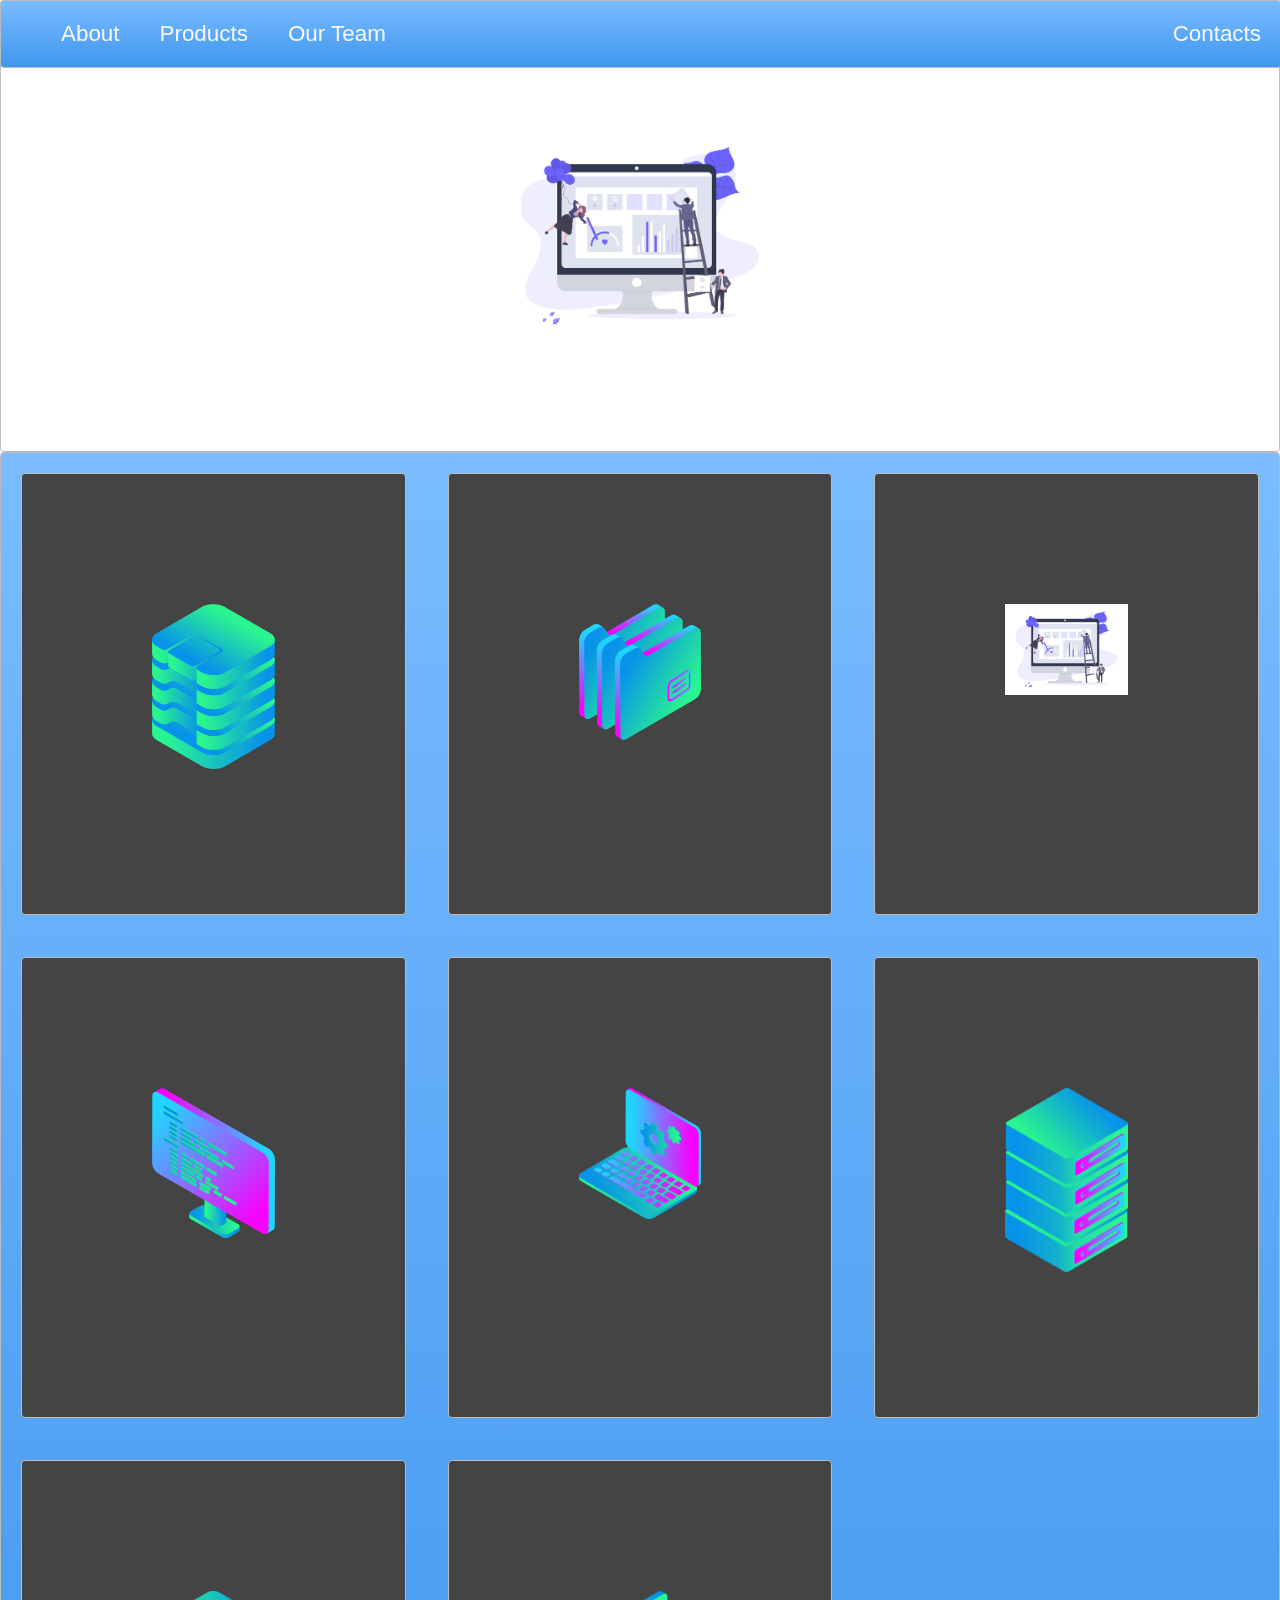
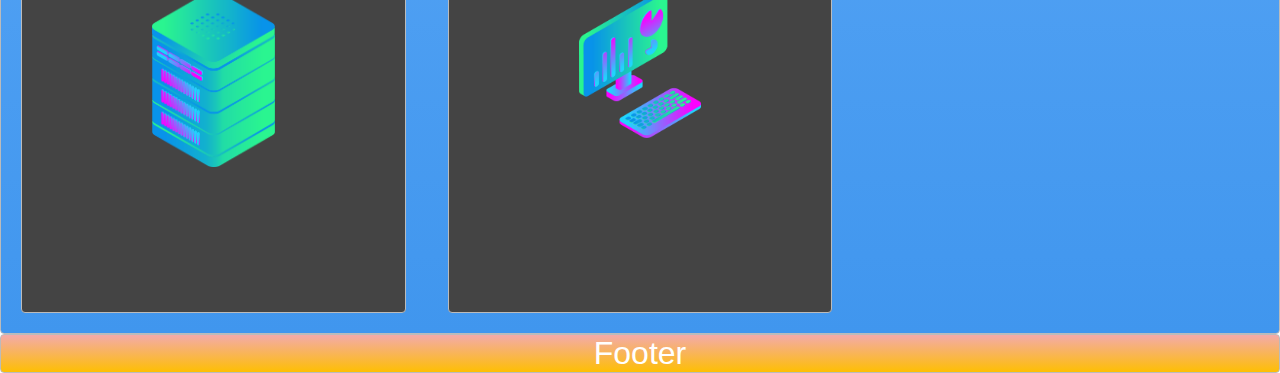
<file: CREED/resp1.html>
<!DOCTYPE html>
<html lang="en">
<head>
    <meta charset="UTF-8">
    <meta http-equiv="X-UA-Compatible" content="IE=edge">
    <meta name="viewport" content="width=device-width, initial-scale=1.0">

    <title>RESP</title>

 <!--  <link href="https://cdn.jsdelivr.net/npm/bootstrap@5.1.3/dist/css/bootstrap.min.css" rel="stylesheet" integrity="sha384-1BmE4kWBq78iYhFldvKuhfTAU6auU8tT94WrHftjDbrCEXSU1oBoqyl2QvZ6jIW3" crossorigin="anonymous"> -->
    <link rel="stylesheet" type="text/css" href="resp1.css">
    
</head>
<body>
    <nav class="zone blue sticky">
        <ul class="main-nav">
            <li><a href="">About</a> </li>
            <li><a href="">Products</a></li>
            <li><a href="">Our Team</a></li>
            <li class="push"><a href="">Contacts</a></li>
        </ul>
    </nav>
    <div class="zone container"> <img class="cover" src="undraw.png"/> </div>

    <div class="zone blue grid-wrapper">
    <div class="box zone"><img src="data1.png"></div>
    <div class="box zone"><img src="files1.png"></div>
    <div class="box zone"><img src="undraw.png"></div>
    <div class="box zone"><img src="monitor1.png"></div>
    <div class="box zone"><img src="monitor2.png"></div>
    <div class="box zone"><img src="server_2_2.png"></div>
    <div class="box zone"><img src="server_3.png"></div>
    <div class="box zone"><img src="desktop.png"></div>
    




    </div>
    <footer class="zone yellow">Footer</footer>













</body>
</file>
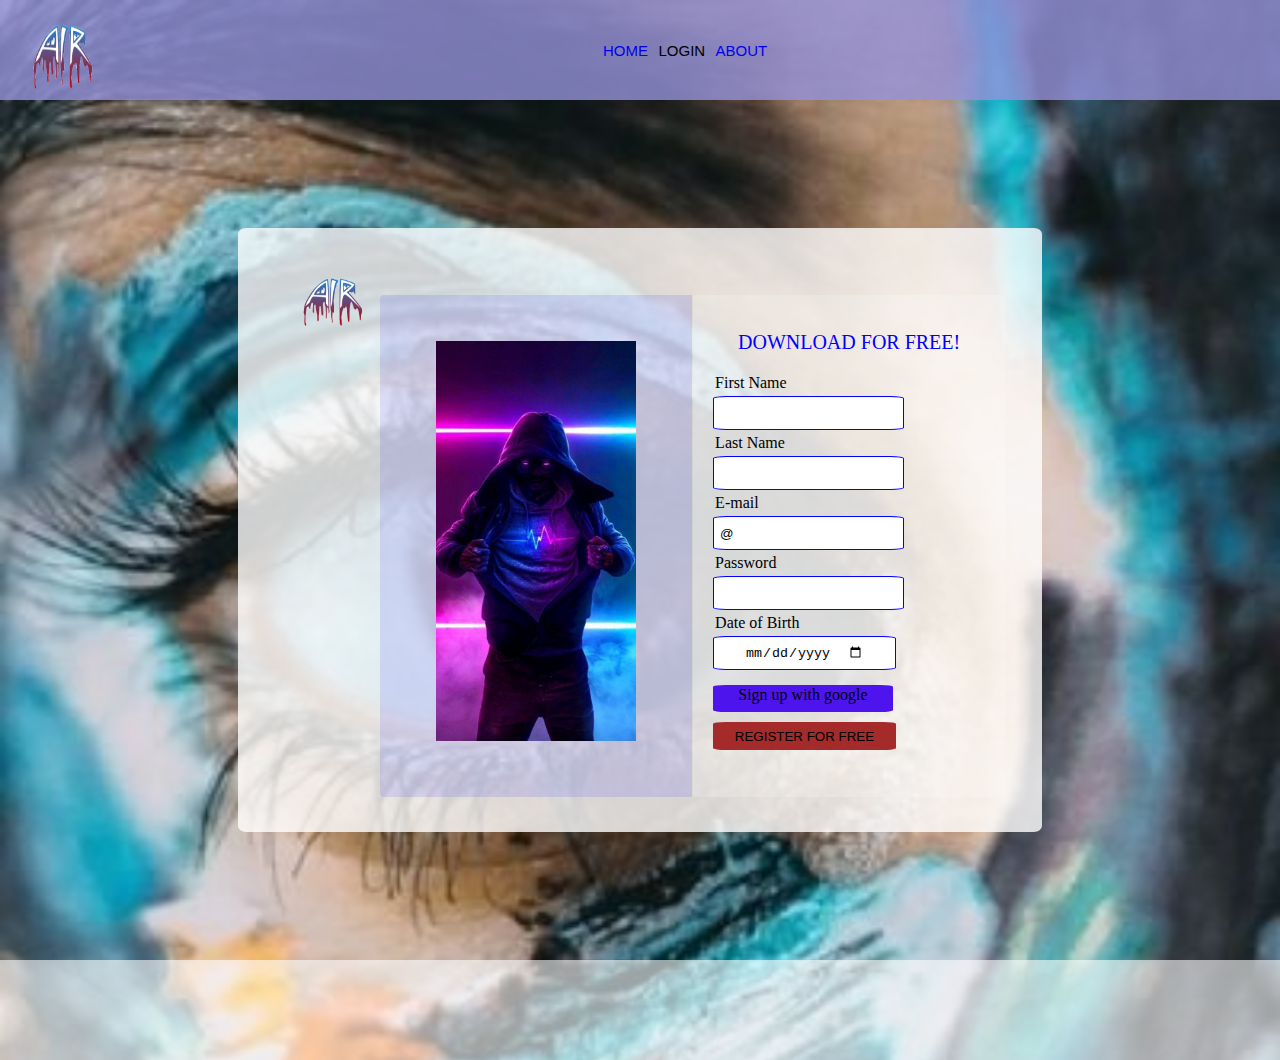
<file: F/FGWEBFORM.html>
<!DOCTYPE html>
<html>

<head>
    <title>FGWEBFORM</title>
    
     
    <link rel="stylesheet" type="text/css" href="FGCSS.css">
</head>

<body>
    

    <header>
        <div class="header">
            <img src="newlogo.png" class="logo">

            <nav>
                <ul>
                    <li><a href="#">HOME</a></li>
                    <li>LOGIN</li>
                    <li><a href="#">ABOUT</a></li>
                </ul>
            </nav>

        </div>
      
      
    </header>
    <section>

      
        <div class="adjust">
            <div>
                <img src="newlogo.png" class="logo">
            </div>
            <div class="fd mascot">
                <img src="mascot.jpg"  width="200px">

            </div>
           
            <div class="fd bg">
                <p class="free"> DOWNLOAD FOR FREE!</p>
                <form method="GET" class="AL">

                    First Name  <input type="text" name="firstname" class="shift">
    
                    Last Name  <input type="text" name="lastname" class="shift">
    
                    E-mail  <input type="email" value="@" name="email" required class="shift"> 
    
                    Password  <input type="password" name="password" min="5" class="shift"> 
    
                    Date of Birth <input type="date" name="birthday" class="shift bw"> 
    
        
                    <a href="https://google.co.uk" class="button shift">Sign up with google</a> 
    
    
                    <input style="Background-color: brown;" type="submit" value="REGISTER FOR FREE" class="shift single"> <br>
                </form>
            </div>
           
            
        </div>


    </section>
     <footer>
      <div class="footer">

      </div>
    </footer>
</body>

</html>
</file>
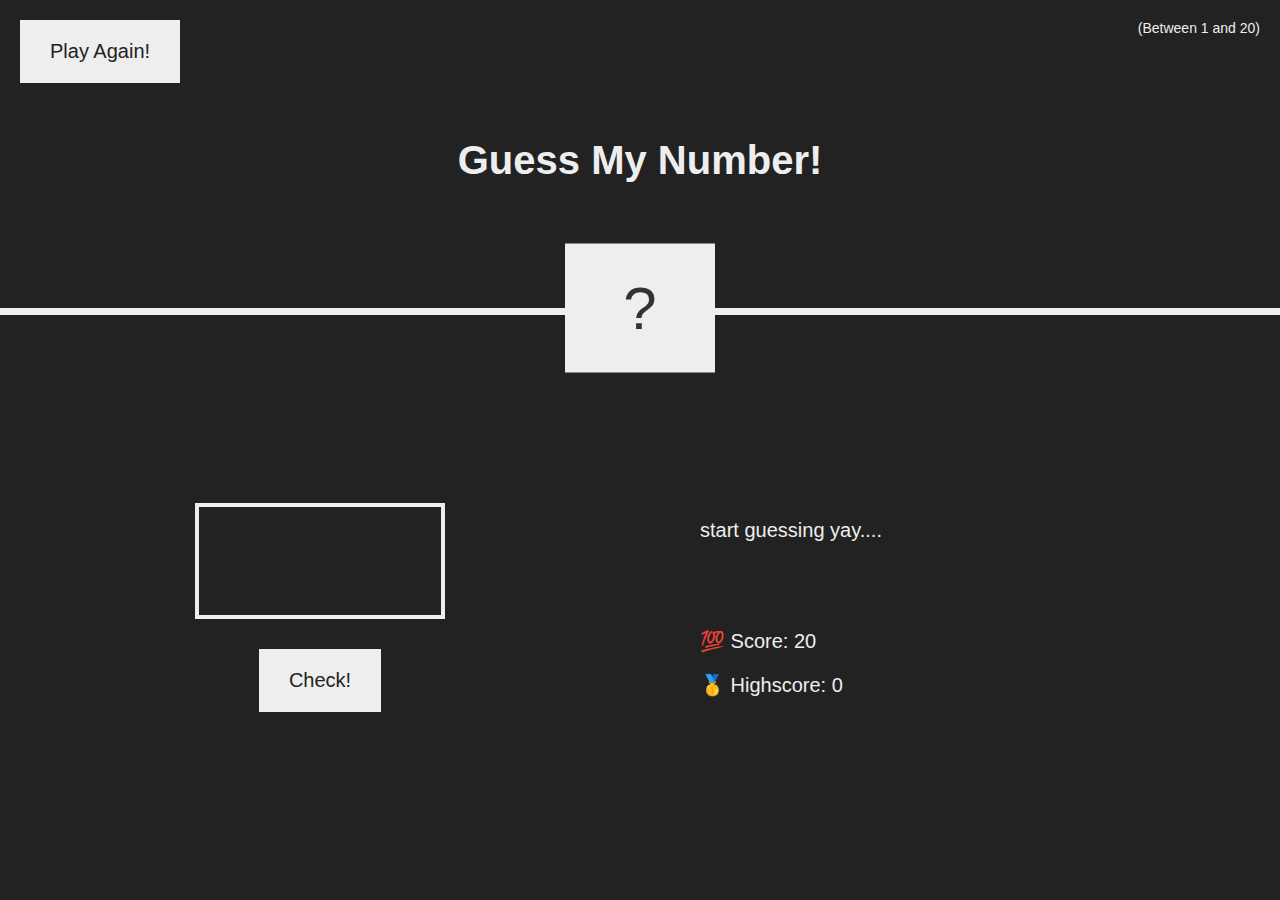
<file: Mini Game/gameCode.html>
<!DOCTYPE html>
<html lang="en">
<head>
    <meta charset="UTF-8">
    <meta http-equiv="X-UA-Compatible" content="IE=edge">
    <meta name="viewport" content="width=device-width, initial-scale=1.0">
    <title>TREASURE GAME</title>
    <link rel="stylesheet" href="gameCode.css">
</head>
<body>
    <section>
        <header>
            <h1>Guess My Number!</h1>
            <p class="between">(Between 1 and 20)</p>
            <button class="btn again"> Play Again!</button>
            <div class="number">?</div>
          </header>
          <main>
            <section class="left">
              <input id="inputNom" type="number" class="guess" />
              <button id="check" class="btn check">Check!</button>
            </section>
            <section class="right">
              <p class="message">Start guessing...</p>
              <p class="label-score">💯 Score: <span class="score">20</span></p>
              <p class="label-highscore">
                🥇 Highscore: <span class="highscore">0</span>
              </p>
            </section>
          </main>

    </section>

    <script src="gameCode.js"></script>
</body>
</html>
</file>
<file: CREED/resp1.css>
body {
    margin: 0 auto ;
    font-family: Arial, Helvetica, sans-serif;
}

.zone {
    /*padding:30px 50px;
    margin: 40px 60px; */
    cursor:pointer;
    color:#FFF;
    font-size:2em;
    border-radius:4px;
    border:1px solid #bbb;
    transition: all 0.3s linear;
}

.zone:hover {
    -webkit-box-shadow:rgba(0,0,0,0.8) 0px 5px 15px, inset rgba(0,0,0,0.15) 0px -10px 20px;
    -moz-box-shadow:rgba(0,0,0,0.8) 0px 5px 15px, inset rgba(0,0,0,0.15) 0px -10px 20px;
    -o-box-shadow:rgba(0,0,0,0.8) 0px 5px 15px, inset rgba(0,0,0,0.15) 0px -10px 20px;
    box-shadow:rgba(0,0,0,0.8) 0px 5px 15px, inset rgba(0,0,0,0.15) 0px -10px 20px;
}


.box:hover {
    -webkit-box-transform: rotate(-7deg);
    -moz-box-transform: rotate(-7deg);
    -o-box-transform: rotate(-7deg);
    transform: rotate(-7deg);
}
/***********************************************************************
 *  Nav Bar
 **********************************************************************/

.sticky{
    position:fixed;
    top:0;
    width: 100%;
}

 .main-nav {
    display: flex;
    list-style: none;
    font-size: 0.7em;
    margin: 0;
}

@media only screen and (max-width: 600px) {
    .main-nav {
        font-size: 0.5em;
        padding: 0;
    }
}

.push {
    margin-left: auto;
}

li {
    padding: 20px;
}

a {
    color: #f5f5f6;
    text-decoration: none;
}
    
.cover{
    width: 18rem;
    margin-top: 20px;
}
/***********************************************************************
 *  Cover
 **********************************************************************/
.container {
    /*show heigh: auto*/
    height: 50vh; 
    display: flex;
    align-items: center;
    justify-content: center;
}

/***********************************************************************
 *  Grid Panel
 **********************************************************************/
.grid-wrapper {
    display: grid;
    grid-template-columns: repeat(auto-fill, minmax(350px, 1fr));
    grid-gap: 2px;
}

.box {
    background-color: #444;
    padding: 130px;
    margin: 20px;
}

.box > img {
    width: 100%;
}

.box{
    background-color: #444;
    padding: 130px;
    margin: 20px;
}

/***********************************************************************
 *  Footer
 **********************************************************************/
footer {
    text-align: center;
}

/*https://paulund.co.uk/how-to-create-shiny-css-buttons*/
/***********************************************************************
 *  Green Background
 **********************************************************************/
.green {
    background: #56B870; /* Old browsers */
    background: -moz-linear-gradient(top, #56B870 0%, #a5c956 100%); /* FF3.6+ */
    background: -webkit-gradient(linear, left top, left bottom, color-stop(0%,#56B870), color-stop(100%,#a5c956)); /* Chrome,Safari4+ */
    background: -webkit-linear-gradient(top, #56B870 0%,#a5c956 100%); /* Chrome10+,Safari5.1+ */
    background: -o-linear-gradient(top, #56B870 0%,#a5c956 100%); /* Opera 11.10+ */
    background: -ms-linear-gradient(top, #56B870 0%,#a5c956 100%); /* IE10+ */
    background: linear-gradient(top, #56B870 0%,#a5c956 100%); /* W3C */
}

/***********************************************************************
 *  Red Background
 **********************************************************************/
.red {
    background: #C655BE; /* Old browsers */
    background: -moz-linear-gradient(top, #C655BE 0%, #cf0404 100%); /* FF3.6+ */
    background: -webkit-gradient(linear, left top, left bottom, color-stop(0%,#C655BE), color-stop(100%,#cf0404)); /* Chrome,Safari4+ */
    background: -webkit-linear-gradient(top, #C655BE 0%,#cf0404 100%); /* Chrome10+,Safari5.1+ */
    background: -o-linear-gradient(top, #C655BE 0%,#cf0404 100%); /* Opera 11.10+ */
    background: -ms-linear-gradient(top, #C655BE 0%,#cf0404 100%); /* IE10+ */
    background: linear-gradient(top, #C655BE 0%,#cf0404 100%); /* W3C */
}

/***********************************************************************
 *  Yellow Background
 **********************************************************************/
.yellow {
    background: #F3AAAA; /* Old browsers */
    background: -moz-linear-gradient(top, #F3AAAA 0%, #febf04 100%); /* FF3.6+ */
    background: -webkit-gradient(linear, left top, left bottom, color-stop(0%,#F3AAAA), color-stop(100%,#febf04)); /* Chrome,Safari4+ */
    background: -webkit-linear-gradient(top, #F3AAAA 0%,#febf04 100%); /* Chrome10+,Safari5.1+ */
    background: -o-linear-gradient(top, #F3AAAA 0%,#febf04 100%); /* Opera 11.10+ */
    background: -ms-linear-gradient(top, #F3AAAA 0%,#febf04 100%); /* IE10+ */
    background: linear-gradient(top, #F3AAAA 0%,#febf04 100%); /* W3C */
}

/***********************************************************************
 *  Blue Background
 **********************************************************************/
.blue {
    background: #7abcff; /* Old browsers */
    background: -moz-linear-gradient(top, #7abcff 0%, #60abf8 44%, #4096ee 100%); /* FF3.6+ */
    background: -webkit-gradient(linear, left top, left bottom, color-stop(0%,#7abcff), color-stop(44%,#60abf8), color-stop(100%,#4096ee)); /* Chrome,Safari4+ */
    background: -webkit-linear-gradient(top, #7abcff 0%,#60abf8 44%,#4096ee 100%); /* Chrome10+,Safari5.1+ */
    background: -o-linear-gradient(top, #7abcff 0%,#60abf8 44%,#4096ee 100%); /* Opera 11.10+ */
    background: -ms-linear-gradient(top, #7abcff 0%,#60abf8 44%,#4096ee 100%); /* IE10+ */
    background: linear-gradient(top, #7abcff 0%,#60abf8 44%,#4096ee 100%); /* W3C */
}
</file>
<file: F/FGCSS.css>
body{
    
        background-image: url(eye.jpg);
        background-size: cover;
        width: 100%;
        height: 100%;
        padding: 0px;
        margin: 0px;
    }
    
    .header{
        text-align: center;
        font-family: sans-serif;
        display: flex;
        background-color:rgba(149, 146, 218, 0.8);
        width: 100%;
        height: 100px;
        justify-content: cente;
       
    } 
    
    
    nav{
     justify-content: center;
     align-self: center;
     text-align: right;
    
    }
    ul{
        list-style: none;
        text-align: center;
        margin-left: 450px;
        
      }
    li{
        display: inline-block;
        justify-content: center;
        margin: 3px;
        font-size: 15px;
    }
    
    a{
        text-decoration: none;
    }
    
    
    
    .logo{
        float: left;
        width: 110px;
        margin-left: -6px;
        margin: 0px;
        padding: 0px;
      
    }
    
    .adjust{
        border-radius: 01%;
        background-color: rgba( 255, 255 , 255, 0.8);
        width: 740px;
        height: 540px;
        padding: 2rem 2rem;
        text-align: center;
        display: block;
        margin-left: auto;
        margin-right: auto;
        margin-top: 10%;
        margin-bottom: 10%;
    }
    
    .fd{
       display: inline-block;
       padding: 1rem 1rem;
       margin: -1.6px;
       margin-top: 35px;
       vertical-align: middle;
    }
    
    .bg{
        border-top-right-radius: 01%;
        border-bottom-right-radius: 01%;
        background-color: rgba( 255, 255 , 255, 0.2); 
        margin-right: 3px;
        width: 280px;
        height: 470px;
    }
    
    img{
        margin-top: 30px;
    }
    .mascot{
        border-top-left-radius: 01%;
        border-bottom-left-radius: 01%;
        width: 280px;
        height: 470px;
        background-color: rgba( 0, 0, 255, 0.1);
       
    }
    
    a.button{
        margin: 5px;
        margin-top: 15px;
        margin-left: -2px;
        height: 25px;
        width: 11.1em;
        color: black;
        background-color:rgb(78, 20, 238);
        border-bottom: 1px solid black; 
        border-top: 1px solid black; 
        border-left: 1px solid black; 
        border-right: 1px solid black; 
        border: none;
        padding-left: 1px;
        padding-top: 1px;
        padding-right: 1px;
        padding-bottom: 1px;
        text-decoration: none;
        
    }
    .AL{
        text-align: left;
        margin-left: 6px;
    }
    
    
    .shift {
        margin: 4px;
        margin-left: -2px;
        padding: 6px;
        border: 1px solid blue;
        border-radius: 7%;
        display: flex;
        justify-content:center ;
        height: 20px;
       
     
    }
    .bw{
        width: 12.7em;
    }
    
    .single{
        border: none;
        margin-top: 10px;
        height: 28px;
        width: 13.7em;
    }
    
    
    .free{
        color: blue;
        font-family: cursive;
        font-size: 20px;
    }
    
    
    
    
    .align{
        display: flex;
        justify-self: center;
    }
    
    .border{
        border-left: black;
    }
    
    
    
    .footer{
        text-align: center;
        font-family: sans-serif;
        display: flex;
        justify-content: center;
        background-color: rgba( 255, 255 , 255, 0.6);
        width: 100%;
        height: 100px;
       
    }
</file>
<file: Mini Game/gameCode.css>
/* 
@import url('https://fonts.googleapis.com/css?family=Press+Start+2P&display=swap'); */

* {
  margin: 0;
  padding: 0;
  box-sizing: inherit;
}

html {
  font-size: 62.5%;
  box-sizing: border-box;
}

body {
  font-family: 'Press Start 2P', sans-serif;
  color: #eee;
  background-color: #222;
  /* background-color: #60b347; */
}

/* LAYOUT */
header {
  position: relative;
  height: 35vh;
  border-bottom: 7px solid #eee;
}

main {
  height: 65vh;
  color: #eee;
  display: flex;
  align-items: center;
  justify-content: space-around;
}

.left {
  width: 52rem;
  display: flex;
  flex-direction: column;
  align-items: center;
}

.right {
  width: 52rem;
  font-size: 2rem;
}

/* ELEMENTS STYLE */
h1 {
  font-size: 4rem;
  text-align: center;
  position: absolute;
  width: 100%;
  top: 52%;
  left: 50%;
  transform: translate(-50%, -50%);
}

.number {
  background: #eee;
  color: #333;
  font-size: 6rem;
  width: 15rem;
  padding: 3rem 0rem;
  text-align: center;
  position: absolute;
  bottom: 0;
  left: 50%;
  transform: translate(-50%, 50%);
}

.between {
  font-size: 1.4rem;
  position: absolute;
  top: 2rem;
  right: 2rem;
}

.again {
  position: absolute;
  top: 2rem;
  left: 2rem;
}

.guess {
  background: none;
  border: 4px solid #eee;
  font-family: inherit;
  color: inherit;
  font-size: 5rem;
  padding: 2.5rem;
  width: 25rem;
  text-align: center;
  display: block;
  margin-bottom: 3rem;
}

.btn {
  border: none;
  background-color: #eee;
  color: #222;
  font-size: 2rem;
  font-family: inherit;
  padding: 2rem 3rem;
  cursor: pointer;
}

.btn:hover {
  background-color: #ccc;
}

.message {
  margin-bottom: 8rem;
  height: 3rem;
}

.label-score {
  margin-bottom: 2rem;
}
</file>
